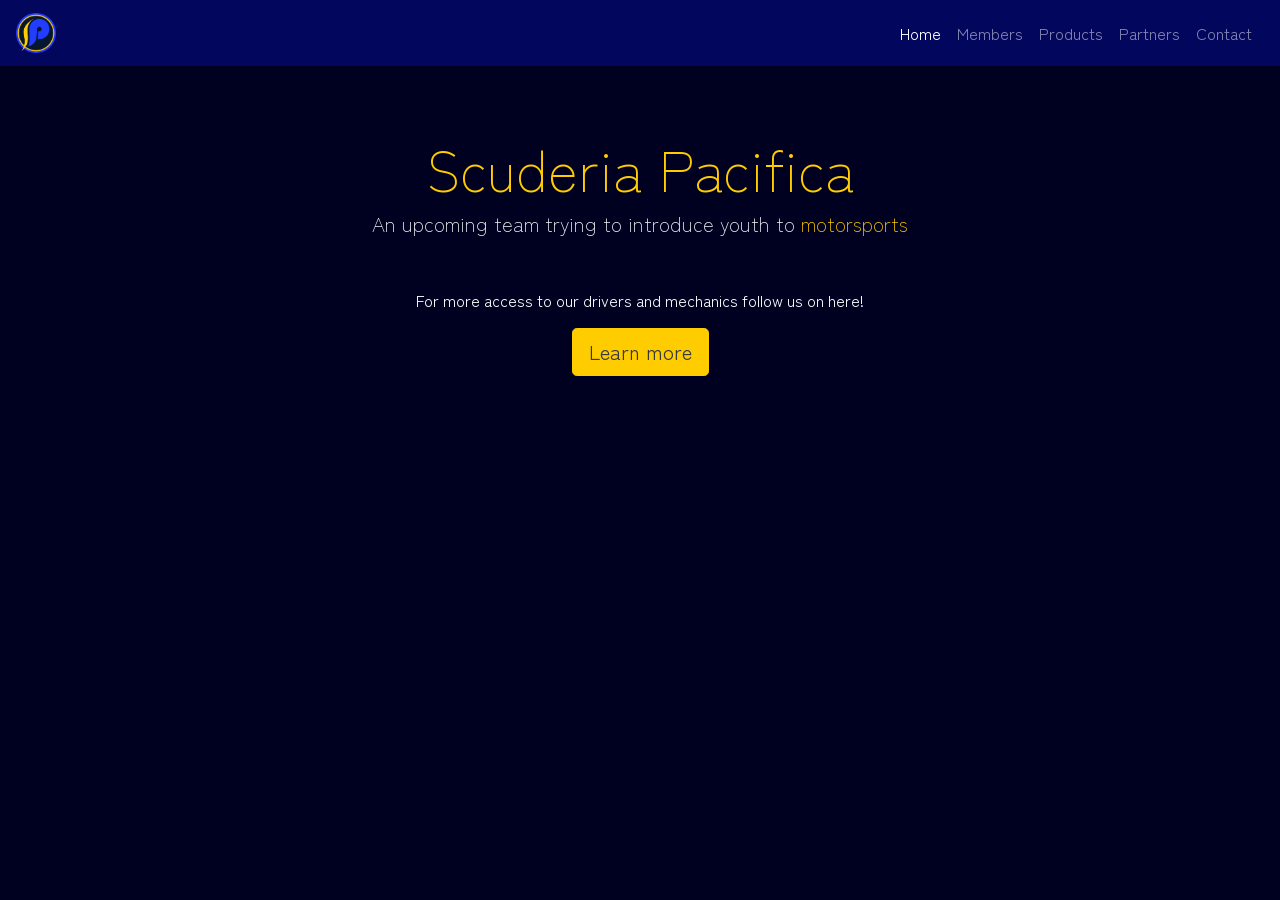
<file: index.html>
<!DOCTYPE html>
<html lang="en">
<head>
<meta charset="utf-8">
<meta http-equiv="X-UA-Compatible" content="IE=edge">
<meta name="viewport" content="width=device-width, initial-scale=1">
<title>Scuderia Pacifica</title>
<link href="css/style.css" rel="stylesheet">
</head>

<body class="bg-dark-navy" style="padding-top: 70px;">
<nav class="navbar fixed-top navbar-expand-lg navbar-dark bg-navy"> <a class="navbar-brand" href=".."><img
        src="images/LogoV3.png" alt="Logo" class="img-header"></a>
	<button class="navbar-toggler" type="button" data-toggle="collapse" data-target="#navbarSupportedContent1"
      aria-controls="navbarSupportedContent1" aria-expanded="false" aria-label="Toggle navigation"> <span
        class="navbar-toggler-icon"></span> </button>
	<div class="collapse navbar-collapse RIGHT" id="navbarSupportedContent1">
		<ul class="navbar-nav ml-auto">
			<li class="nav-item active"> <a class="nav-link" href="..">Home<span class="sr-only">(current)</span></a></li>
			<li class="nav-item"> <a class="nav-link" href="members">Members </a></li>
			<li class="nav-item"> <a class="nav-link" href="products">Products</a> </li>
			<li class="nav-item"> <a class="nav-link" href="partners">Partners</a></li>
			<li class="nav-item"> <a class="nav-link" href="contact">Contact</a></li>
			<li class="nav-item">&nbsp;</li>
		</ul>
	</div>
</nav>
<div class="jumbotron bg-dark-navy text-center text-light">
	<h1 class="display-4 text-yellow">Scuderia Pacifica</h1>
	<p class="lead">An upcoming team trying to introduce youth to
		<color class="text-yellow">motorsports</color>
	</p>
	<hr class="my-4">
	<p>For more access to our drivers and mechanics follow us on here!</p>
	<p class="lead"> <a href="contact" class="btn btn-primary btn-lg btn-yellow" role="button">Learn more</a></p>
</div>
<!-- body code goes here --> 

<!-- jQuery (necessary for Bootstrap's JavaScript plugins) --> 
<script src="js/jquery-3.4.1.min.js"></script> 

<!-- Include all compiled plugins (below), or include individual files as needed --> 
<script src="js/popper.min.js"></script> 
<script src="js/bootstrap-4.4.1.js"></script>
</body>
</html>
</file>
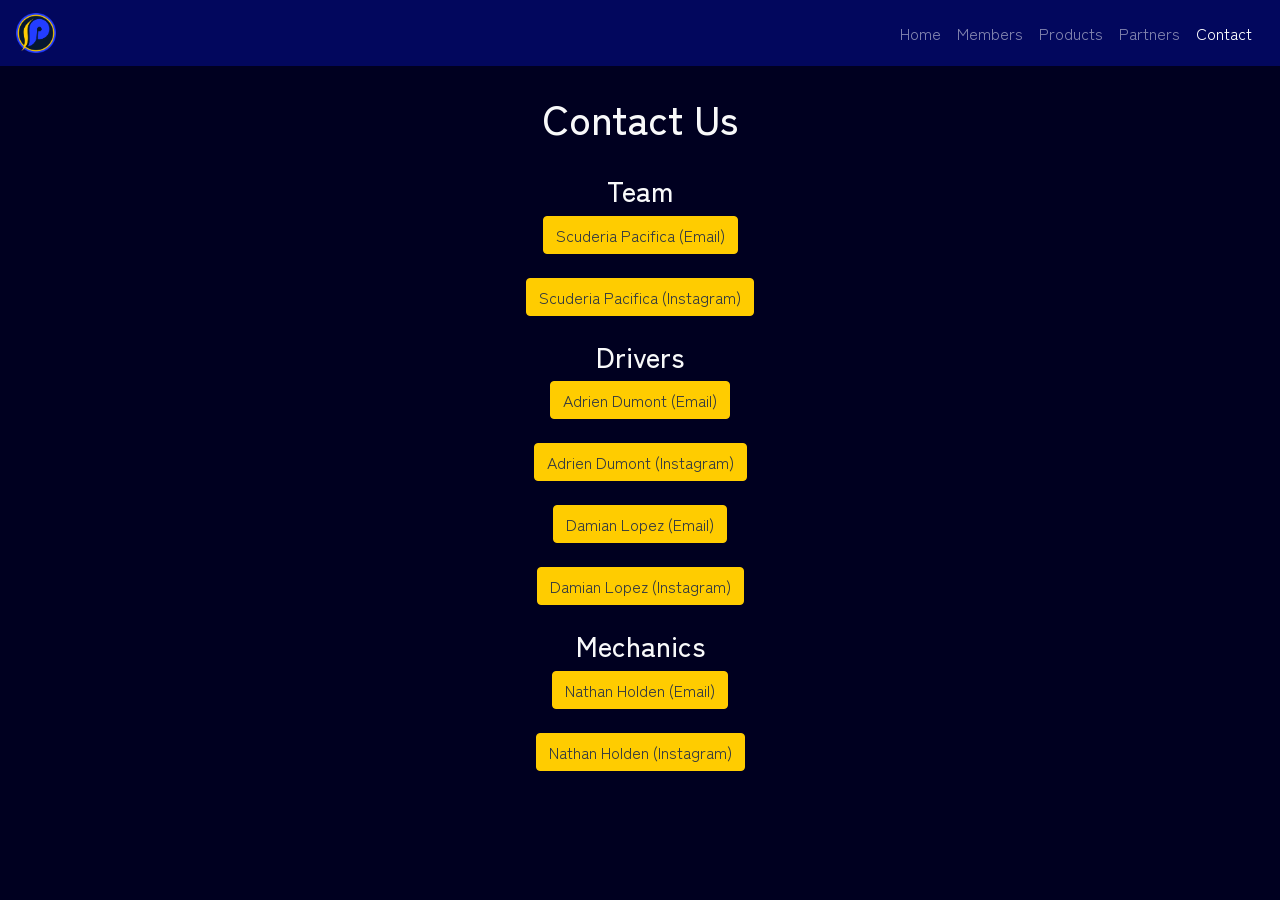
<file: contact.html>
<!DOCTYPE html>
<html lang="en">
<head>
<meta charset="utf-8">
<meta http-equiv="X-UA-Compatible" content="IE=edge">
<meta name="viewport" content="width=device-width, initial-scale=1">
<title>Contact</title>
<!-- Bootstrap -->
<link href="css/style.css" rel="stylesheet">
<link href="css/bootstrap-4.4.1.css" rel="stylesheet" type="text/css">
</head>

<body class="bg-dark-navy text-light" style="padding-top: 70px;">
<nav class="navbar fixed-top navbar-expand-lg navbar-dark bg-navy"> <a class="navbar-brand" href=".."><img
        src="images/LogoV3.png" alt="Logo" class="img-header"></a>
	<button class="navbar-toggler" type="button" data-toggle="collapse" data-target="#navbarSupportedContent1"
      aria-controls="navbarSupportedContent1" aria-expanded="false" aria-label="Toggle navigation"> <span
        class="navbar-toggler-icon"></span> </button>
	<div class="collapse navbar-collapse RIGHT" id="navbarSupportedContent1">
		<ul class="navbar-nav ml-auto">
			<li class="nav-item"> <a class="nav-link" href="..">Home</a></li>
			<li class="nav-item"> <a class="nav-link" href="members">Members</a></li>
			<li class="nav-item"> <a class="nav-link" href="products">Products</a></li>
			<li class="nav-item"> <a class="nav-link" href="partners">Partners</a></li>
			<li class="nav-item active"> <a class="nav-link" href="contact">Contact<span class="sr-only">(current)</span></a></li>
			<li class="nav-item">&nbsp;</li>
		</ul>
	</div>
</nav>
<br>
<div class="container-fluid text-center">
	<h1>Contact Us</h1>
	<br>
	<h3>Team</h3>
	<a href="mailto:scuderiapacificateam@gmail.com" class="btn btn-primary btn-md btn-yellow" role="button">Scuderia Pacifica (Email)</a> <br>
	<br>
	<a href="https://instagram.com/scuderia_pacifica" class="btn btn-primary btn-md btn-yellow" role="button" target="_blank">Scuderia Pacifica (Instagram)</a>
	<br>
	<br>
	<h3>Drivers</h3>
	<a href="mailto:adrien.dumont.motorsport@gmail.com" class="btn btn-primary btn-md btn-yellow" role="button">Adrien Dumont (Email)</a> <br>
	<br>
	<a href="https://instagram.com/adricars_int" class="btn btn-primary btn-md btn-yellow" role="button" target="_blank">Adrien Dumont (Instagram)</a> <br>
	<br>
	<a href="mailto:damian.lopez.motorsport@gmail.com" class="btn btn-primary btn-md btn-yellow" role="button">Damian Lopez (Email)</a> <br>
	<br>
	<a href="https://instagram.com/dblopez_23" class="btn btn-primary btn-md btn-yellow" role="button" target="_blank">Damian Lopez (Instagram)</a> <br>
	<br>
	<h3>Mechanics</h3>
	<a href="mailto:nathanmotorbusiness@gmail.com" class="btn btn-primary btn-md btn-yellow" role="button">Nathan Holden (Email)</a> <br>
	<br>
	<a href="https://instagram.com/kanakun2007" class="btn btn-primary btn-md btn-yellow" role="button" target="_blank">Nathan Holden (Instagram)</a>
	<br>
	<br>
	</div>
<!-- body code goes here --> 

<!-- jQuery (necessary for Bootstrap's JavaScript plugins) --> 
<script src="js/jquery-3.4.1.min.js"></script> 

<!-- Include all compiled plugins (below), or include individual files as needed --> 
<script src="js/popper.min.js"></script> 
<script src="js/bootstrap-4.4.1.js"></script>
</body>
</html>
</file>
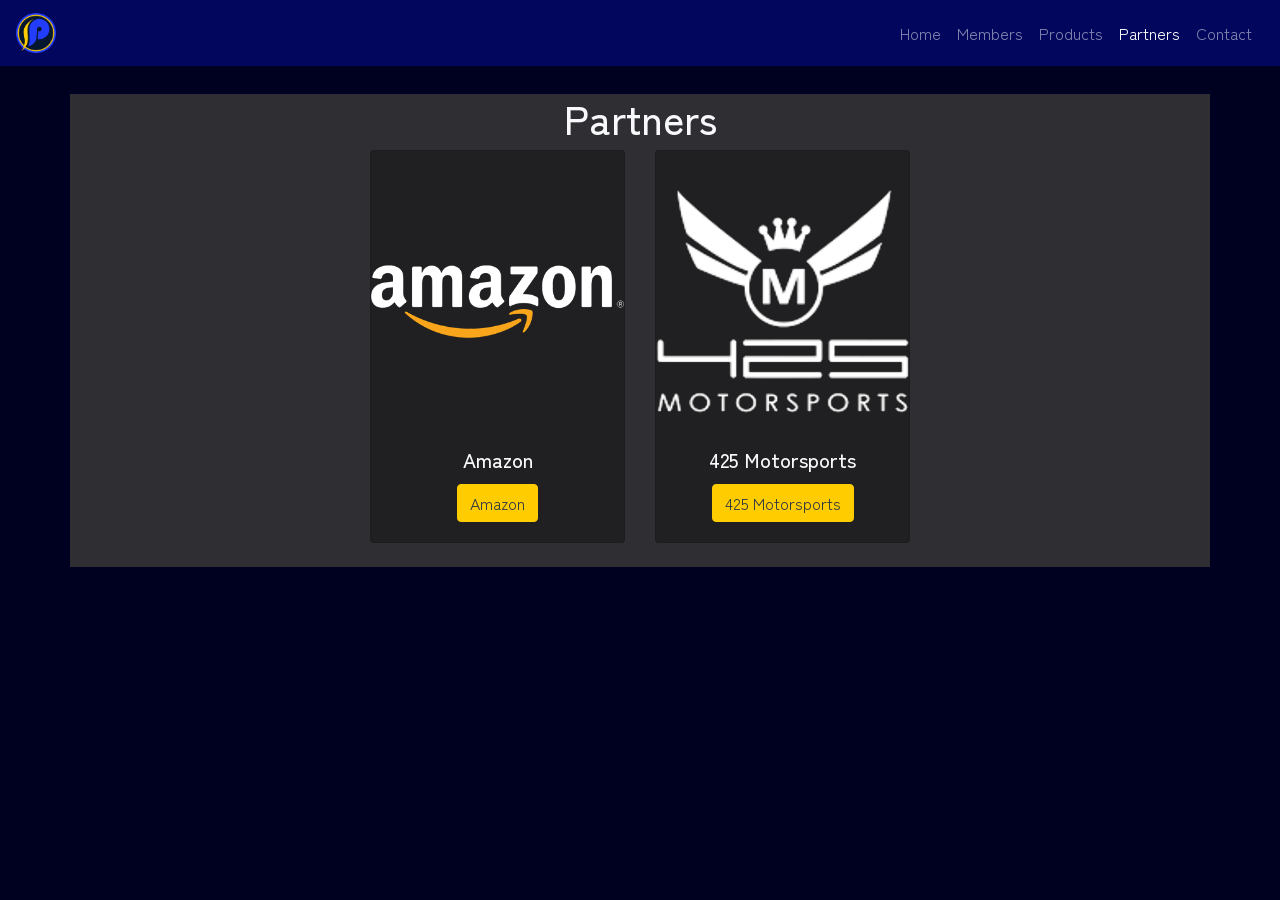
<file: partners.html>
<!DOCTYPE html>
<html lang="en">
<head>
<meta charset="utf-8">
<meta http-equiv="X-UA-Compatible" content="IE=edge">
<meta name="viewport" content="width=device-width, initial-scale=1">
<title>Partners</title>
<link href="css/style.css" rel="stylesheet">
<link href="css/bootstrap-4.4.1.css" rel="stylesheet" type="text/css">
</head>

<body class="bg-dark-navy" style="padding-top: 70px;">
<nav class="navbar fixed-top navbar-expand-lg navbar-dark bg-navy"> <a class="navbar-brand" href=".."><img
        src="images/LogoV3.png" alt="Logo" class="img-header"></a>
	<button class="navbar-toggler" type="button" data-toggle="collapse" data-target="#navbarSupportedContent1"
      aria-controls="navbarSupportedContent1" aria-expanded="false" aria-label="Toggle navigation"> <span
        class="navbar-toggler-icon"></span> </button>
	<div class="collapse navbar-collapse RIGHT" id="navbarSupportedContent1">
		<ul class="navbar-nav ml-auto">
			<li class="nav-item"> <a class="nav-link" href="..">Home</a></li>
			<li class="nav-item"> <a href="members" class="nav-link">Members</a></li>
			<li class="nav-item"> <a class="nav-link" href="products">Products</a></li>
			<li class="nav-item active"> <a class="nav-link" href="partners">Partners<span class="sr-only">(current)</span></a></li>
			<li class="nav-item"> <a class="nav-link" href="contact">Contact</a></li>
			<li class="nav-item">&nbsp;</li>
		</ul>
	</div>
</nav>
<!-- body code goes here --> 
<br>
<!-- jQuery (necessary for Bootstrap's JavaScript plugins) -->
<div class="container-fluid">
	<div class="container bg-dark text-light text-center">
		<h1>Partners</h1>
		<div class="row">
			<div class="col-md-3"></div>
			<div class="col-md-3">
				<div class="card bg-very-dark"> <br>
					<img src="images/amazon.png" alt="Amazon Logo" class="card-img-top rounded">
					<div class="card-body">
						<h5 class="card-title">Amazon</h5>
						<a href="https://www.amazon.com/" target="_blank" class="btn btn-primary btn-yellow">Amazon</a> </div>
				</div>
			</div>
			<div class="col-md-3">
			<div class="card bg-very-dark"> <br>
					<img src="images/425logo.png" alt="425 Motorsports Logo" class="card-img-top rounded">
					<div class="card-body">
						<h5 class="card-title">425 Motorsports</h5>
						<a href="https://www.amazon.com/" target="_blank" class="btn btn-primary btn-yellow">425 Motorsports</a> </div>
				</div></div>
			<div class="col-md-3"></div>
		</div>
		<br>
	</div>
</div>
<script src="js/jquery-3.4.1.min.js"></script> 

<!-- Include all compiled plugins (below), or include individual files as needed --> 
<script src="js/popper.min.js"></script> 
<script src="js/bootstrap-4.4.1.js"></script>
</body>
</html>
</file>
<file: css/style.css>
@charset "utf-8";
/* CSS Document */

@import url('https://fonts.googleapis.com/css2?family=Zen+Kaku+Gothic+New:wght@300;400;500;700;900&display=swap');
@import url(bootstrap-4.4.1.css);

html {
	font-family: 'Zen Kaku Gothic New', sans-serif;
}

body {
	font-family: 'Zen Kaku Gothic New', sans-serif;
}

.img-header {
	max-width: auto;
	height: 2.5rem;
}

.img-product {
    width: 10rem;
    height: auto;
}

.bg-navy {
	background-color: #02075d !important;
}

.bg-dark-navy {
	background-color: #000020 !important;
}
.bg-very-dark {
	background-color: #202022 !important;
}
.bg-dark {
	background-color: #2e2e33 !important;
}

.btn-yellow {
	color: #343a40;
  	background-color: #ffcc00;
  	border-color: #ffcc00;
}
.btn-yellow:not(:disabled):not(.disabled):active, .btn-yellow:not(:disabled):not(.disabled).active,
.show > .btn-yellow.dropdown-toggle {
  	color: #343a40;
  	background-color: #233dff;
 	border-color: #233dff;
}
.btn-yellow:hover {
	color: #fff;
  	background-color: #233dff;
  	border-color: #233dff;
}

.text-yellow {
    color: #ffcc00 !important;
}
</file>
